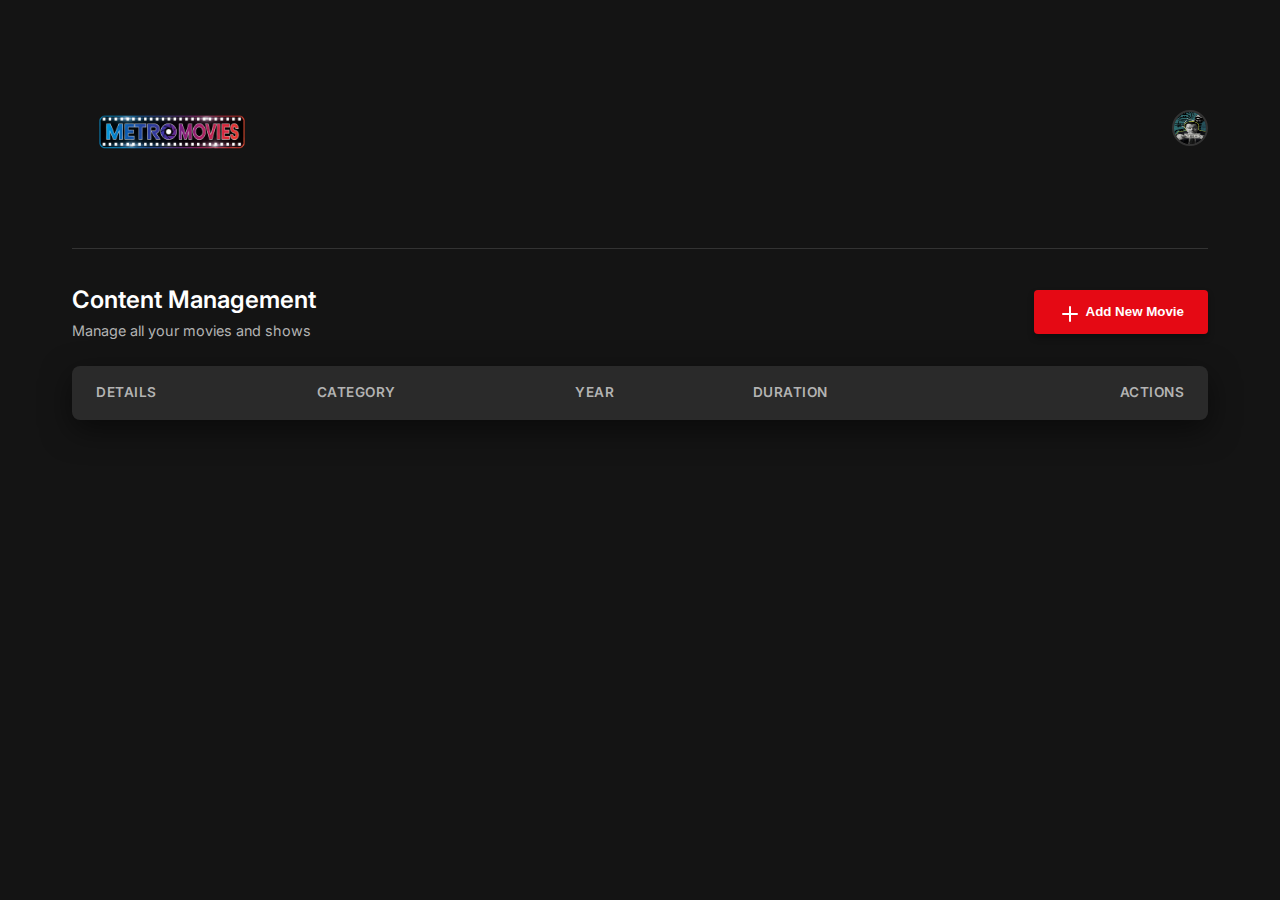
<file: AdminPanel/index.html>
<!DOCTYPE html>
<html lang="en">

<head>
    <meta charset="UTF-8">
    <meta name="viewport" content="width=device-width, initial-scale=1.0">
    <title>Metro Movies - Admin Dashboard</title>
    <link rel="stylesheet" href="style.css">
</head>

<body>

    <div class="admin-container">

        <header>
            <div class="logo-section">
                <img src="logo.png" alt="Metro Movies Logo" class="admin-logo">
            </div>
            <div class="user-info" style="position: relative;">
                <img src="../Interface MainPage/images/Leonardo.jpeg" id="profileTrigger"
                    style="width:36px; height:36px; border-radius:50%; border:2px solid #333; cursor: pointer;"
                    alt="Admin" onclick="toggleProfileMenu()">

                <div id="profileDropdown" class="profile-dropdown">
                    <div class="dropdown-item">Account Settings</div>
                    <div class="dropdown-item">Help Center</div>
                    <div class="dropdown-divider"></div>
                    <div class="dropdown-item text-red" onclick="window.location.href='../index.html'">Sign Out</div>
                </div>
            </div>
        </header>

        <div class="actions-bar">
            <div>
                <h2 style="font-weight: 600;">Content Management</h2>
                <p style="color: var(--text-muted); font-size: 0.9rem;">Manage all your movies and shows</p>
            </div>
            <button class="btn-primary" onclick="toggleForm()">
                <svg width="20" height="20" fill="none" stroke="currentColor" stroke-width="2" stroke-linecap="round"
                    stroke-linejoin="round">
                    <line x1="12" y1="5" x2="12" y2="19"></line>
                    <line x1="5" y1="12" x2="19" y2="12"></line>
                </svg>
                Add New Movie
            </button>
        </div>

        <div class="table-container">
            <table>
                <thead>
                    <tr>
                        <th>Details</th>
                        <th>Category</th>
                        <th>Year</th>
                        <th>Duration</th>
                        <th style="text-align: right;">Actions</th>
                    </tr>
                </thead>
                <tbody id="moviesTableBody">

                </tbody>
            </table>
        </div>

    </div>


    <div id="addMovieForm">
        <div class="modal-content">
            <h2 id="formTitle">Add New Content from library</h2>

            <input type="hidden" id="movieId">

            <div style="display: grid; grid-template-columns: 1fr 1fr; gap: 10px;">
                <div class="form-group">
                    <label>Title</label>
                    <input type="text" id="title" class="form-input" placeholder="e.g. Inception">
                </div>
                <div class="form-group">
                    <label>Tagline (for Hero)</label>
                    <input type="text" id="tagline" class="form-input" placeholder="The biggest heist...">
                </div>
            </div>

            <div class="form-group">
                <label>Description</label>
                <textarea id="description" class="form-input" placeholder="Synopsis..."></textarea>
            </div>

            <div style="display: grid; grid-template-columns: 1fr 1fr; gap: 10px;">
                <div class="form-group">
                    <label>Poster Image (Upload)</label>
                    <input type="file" id="poster_file" class="form-input" accept="image/*">
                    <input type="hidden" id="poster_url">
                </div>
                <div class="form-group">
                    <label>YouTube Link (Main/Full)</label>
                    <input type="text" id="video_url_input" class="form-input"
                        placeholder="https://www.youtube.com/watch?v=...">
                    <input type="hidden" id="video_id" class="form-input">
                </div>
            </div>

            <div class="form-group">
                <label>Preview Video (Hover) - Optional</label>
                <input type="text" id="preview_video_input" class="form-input"
                    placeholder="YouTube Link for Hover Preview">
                <input type="hidden" id="preview_video_id">
            </div>

            <div style="display: grid; grid-template-columns: 1fr 1fr 1fr 1fr; gap: 10px;">
                <div class="form-group">
                    <label>Category</label>
                    <input type="text" id="category" class="form-input" placeholder="Action">
                </div>
                <div class="form-group">
                    <label>Year</label>
                    <input type="number" id="release_year" class="form-input" value="2025">
                </div>
                <div class="form-group">
                    <label>Duration</label>
                    <input type="text" id="duration" class="form-input" placeholder="1h 50m">
                </div>
                <div class="form-group">
                    <label>Type</label>
                    <select id="type" class="form-input">
                        <option value="Movie">Movie</option>
                        <option value="TV Series">TV Series</option>
                    </select>
                </div>
            </div>

            <div style="display: grid; grid-template-columns: 1fr 1fr 1fr; gap: 10px;">
                <div class="form-group">
                    <label>Rating</label>
                    <input type="text" id="rating" class="form-input" placeholder="16+">
                </div>
                <div class="form-group">
                    <label>Quality</label>
                    <input type="text" id="quality" class="form-input" placeholder="4K">
                </div>
                <div class="form-group">
                    <label>IMDB Score</label>
                    <input type="text" id="imdb" class="form-input" placeholder="8.5">
                </div>
            </div>

            <div class="form-group">
                <label>Cast (comma separated)</label>
                <input type="text" id="cast" class="form-input" placeholder="Actor 1, Actor 2">
            </div>

            <div style="display: grid; grid-template-columns: 1fr 1fr; gap: 10px;">
                <div class="form-group">
                    <label>Genres</label>
                    <input type="text" id="genres" class="form-input" placeholder="Sci-Fi, Drama">
                </div>
                <div class="form-group">
                    <label>Moods</label>
                    <input type="text" id="moods" class="form-input" placeholder="Suspenseful, Exciting">
                </div>
            </div>

            <div style="display: grid; grid-template-columns: 1fr 1fr; gap: 10px;">
                <div class="form-group">
                    <label>Warnings</label>
                    <input type="text" id="warnings" class="form-input" placeholder="Violence, Language">
                </div>
                <div class="form-group">
                    <label>Seasons (if TV)</label>
                    <input type="number" id="seasons" class="form-input" value="0">
                </div>
            </div>

            <!-- Dynamic Episodes Section -->
            <div id="episodes-section" style="margin-top: 20px; border-top: 1px solid #333; padding-top: 20px;">
                <div style="display: flex; justify-content: space-between; align-items: center; margin-bottom: 10px;">
                    <label style="font-weight: 600; color: #fff;">Episodes / Clips</label>
                    <button type="button" class="btn-secondary" style="padding: 5px 10px; font-size: 0.8rem;"
                        onclick="addEpisodeField()">+ Add Episode</button>
                </div>
                <div id="episodes-list" style="display: flex; flex-direction: column; gap: 10px;">
                    <!-- Episode rows will be added here -->
                </div>
            </div>

            <div class="form-actions">
                <button class="btn-secondary" onclick="toggleForm()">Cancel</button>
                <button class="btn-primary" onclick="saveMovie()">Save Content</button>
            </div>
        </div>
    </div>

    <script src="script.js"></script>
    <script>
        // Update render function to match new design
        function renderMovies(movies) {
            const tbody = document.getElementById('moviesTableBody');
            tbody.innerHTML = '';

            if (movies.length === 0) {
                tbody.innerHTML = '<tr><td colspan="5" style="text-align:center; padding:3rem; color: #666;">No movies found. Start adding some!</td></tr>';
                return;
            }

            movies.forEach(movie => {
                const tr = document.createElement('tr');
                tr.innerHTML = `
                    <td>
                        <div style="display: flex; align-items: center; gap: 15px;">
                            <img src="${movie.poster_url}" class="movie-poster" onerror="this.src='https://via.placeholder.com/60x90?text=No+Img'">
                            <div>
                                <div class="movie-title">${movie.title}</div>
                                <div class="movie-meta">ID: ${movie.id}</div>
                            </div>
                        </div>
                    </td>
                    <td><span class="badge badge-cat">${movie.category}</span></td>
                    <td style="color: var(--text-muted);">${movie.release_year}</td>
                    <td style="color: var(--text-muted);">${movie.duration}</td>
                    <td>
                        <div class="action-btns" style="justify-content: flex-end;">
                            <button class="btn-icon btn-edit" title="Edit" onclick='editMovie(${JSON.stringify(movie)})'>
                                <svg xmlns="http://www.w3.org/2000/svg" width="18" height="18" viewBox="0 0 24 24" fill="none" stroke="currentColor" stroke-width="2" stroke-linecap="round" stroke-linejoin="round"><path d="M11 4H4a2 2 0 0 0-2 2v14a2 2 0 0 0 2 2h14a2 2 0 0 0 2-2v-7"></path><path d="M18.5 2.5a2.121 2.121 0 0 1 3 3L12 15l-4 1 1-4 9.5-9.5z"></path></svg>
                            </button>
                            <button class="btn-icon btn-delete" title="Delete" onclick="deleteMovie(${movie.id})">
                                <!-- Explicit Trash Can Icon -->
                                <svg xmlns="http://www.w3.org/2000/svg" width="18" height="18" viewBox="0 0 24 24" fill="none" stroke="currentColor" stroke-width="2" stroke-linecap="round" stroke-linejoin="round">
                                    <polyline points="3 6 5 6 21 6"></polyline>
                                    <path d="M19 6v14a2 2 0 0 1-2 2H7a2 2 0 0 1-2-2V6m3 0V4a2 2 0 0 1 2-2h4a2 2 0 0 1 2 2v2"></path>
                                    <line x1="10" y1="11" x2="10" y2="17"></line>
                                    <line x1="14" y1="11" x2="14" y2="17"></line>
                                </svg>
                            </button>
                        </div>
                    </td>
                `;
                tbody.appendChild(tr);
            });
        }

        // Ensure Modal Flex works
        const modal = document.getElementById('addMovieForm');
        // Override the simple display toggle to use flex for centering
        const _originalToggle = toggleForm;
        toggleForm = function () {
            if (modal.style.display === 'flex') {
                modal.style.display = 'none';
            } else {
                modal.style.display = 'flex';
                clearForm();
            }
        }

        const _editMovie = editMovie;
        editMovie = function (movie) {
            modal.style.display = 'flex';
            document.getElementById('formTitle').textContent = 'Edit Content';

            document.getElementById('movieId').value = movie.id || '';
            document.getElementById('title').value = movie.title || '';
            document.getElementById('tagline').value = movie.tagline || '';
            document.getElementById('description').value = movie.description || '';
            document.getElementById('poster_url').value = movie.poster_url || '';

            const vId = movie.video_id || '';
            document.getElementById('video_id').value = vId;
            document.getElementById('video_url_input').value = vId ? `https://www.youtube.com/watch?v=${vId}` : '';

            document.getElementById('category').value = movie.category || '';
            document.getElementById('release_year').value = movie.release_year || '2025';
            document.getElementById('duration').value = movie.duration || '';
            document.getElementById('type').value = movie.type || 'Movie';
            document.getElementById('rating').value = movie.rating || '16+';
            document.getElementById('quality').value = movie.quality || 'HD';
            document.getElementById('imdb').value = movie.imdb || '';
            document.getElementById('cast').value = movie.cast || '';
            document.getElementById('genres').value = movie.genres || '';
            document.getElementById('moods').value = movie.moods || '';
            document.getElementById('warnings').value = movie.warnings || '';
            document.getElementById('seasons').value = movie.seasons || '0';
        }

        // Profile Menu Toggle
        function toggleProfileMenu() {
            const dropdown = document.getElementById('profileDropdown');
            dropdown.classList.toggle('active');
        }

        // Close dropdown when clicking outside
        document.addEventListener('click', function (event) {
            const dropdown = document.getElementById('profileDropdown');
            const trigger = document.getElementById('profileTrigger');

            if (dropdown.classList.contains('active') &&
                !dropdown.contains(event.target) &&
                !trigger.contains(event.target)) {
                dropdown.classList.remove('active');
            }
        });

    </script>
</body>

</html>
</file>
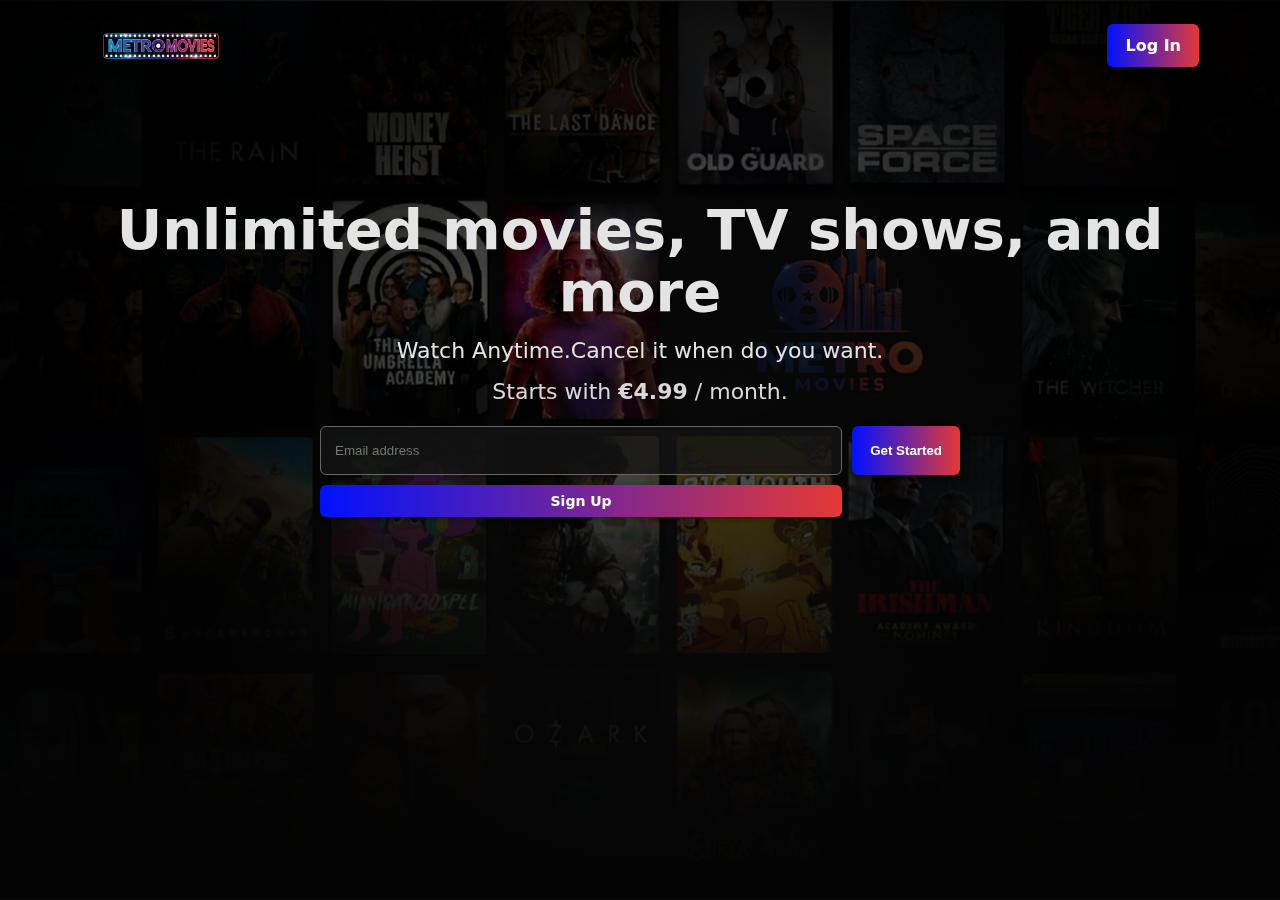
<file: UnLimited Movies,Tv Shows/index.html>
<!doctype html>
<html lang="sq">

<head>
  <meta charset="utf-8" />
  <meta name="viewport" content="width=device-width, initial-scale=1" />
  <title>Metro Movies</title>
  <link rel="stylesheet" href="style.css" />
</head>

<body>
  <div class="overlay"></div>

  <header class="nav">
    <div class="logo">
      <a href="/">
        <img src="logo.png" alt="Metro Movies Logo" class="logo-img" />
      </a>
    </div>
    <a href="../LoginForm/metromovies-loginform.html" class="btn btn-signin">Log In</a>
  </header>

  <main class="hero">
    <h1>Unlimited movies, TV shows, and more</h1>
    <p>Watch Anytime.Cancel it when do you want.</p>
    <p class="price">Starts with <strong>€4.99</strong> / month.</p>

    <form class="cta" id="emailForm">
      <input type="email" id="emailInput" placeholder="Email address" required />

      <button type="submit" class="btn btn-primary">Get Started</button>

      <a href="../SignupForm/signup.html" class="btn btn-login">Sign Up</a>
    </form>

    <script>
      document.getElementById('emailForm').addEventListener('submit', (e) => {
        e.preventDefault();
        const email = document.getElementById('emailInput').value;
        window.location.href = `../SignupForm/signup.html${email ? '?email=' + encodeURIComponent(email) : ''}`;
      });
    </script>
  </main>

  <footer class="foot">
    <small></small>
  </footer>
</body>

</html>
</file>
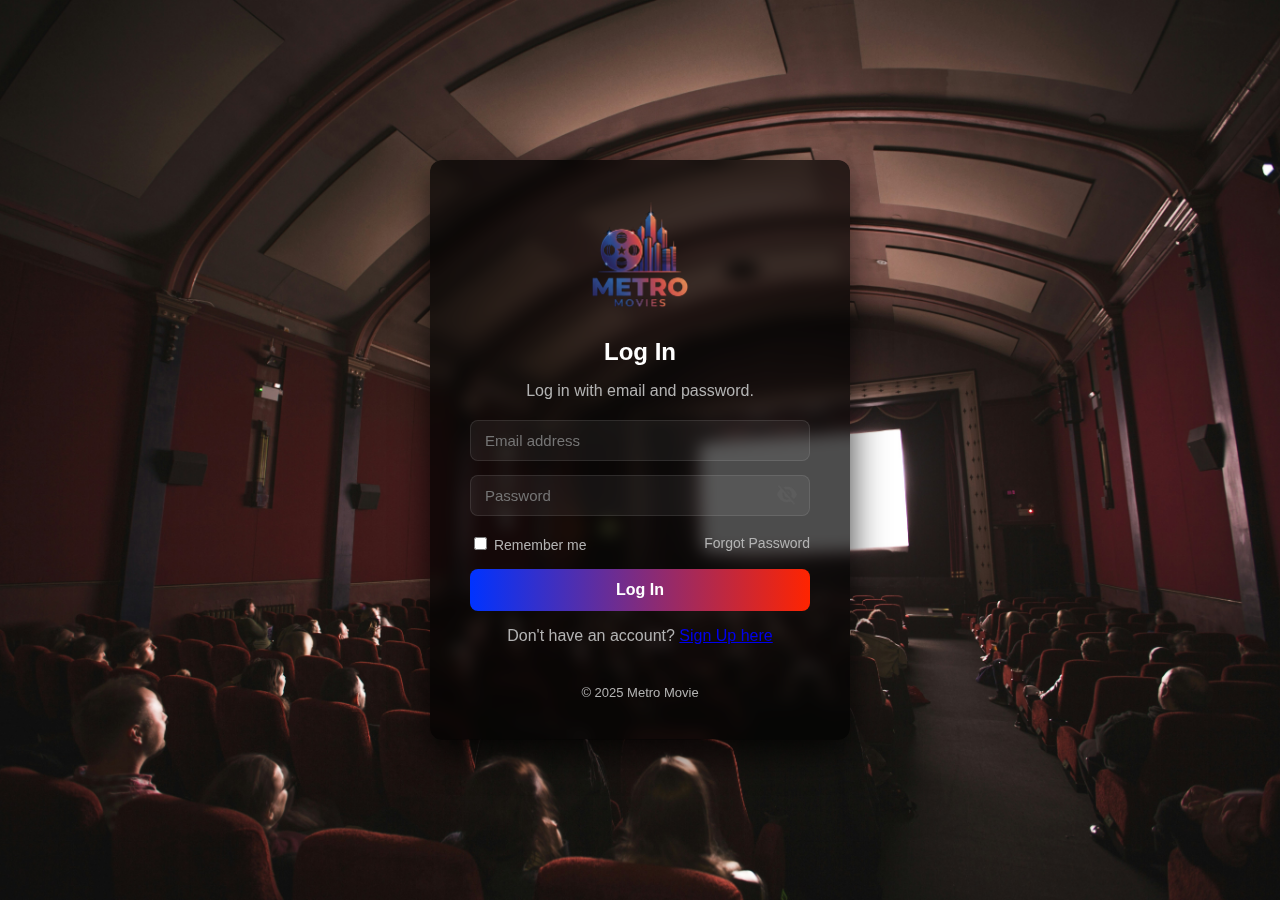
<file: LoginForm/metromovies-loginform.html>
<!DOCTYPE html>
<html lang="en">
<head>
  <meta charset="UTF-8">
  <meta name="viewport" content="width=device-width, initial-scale=1.0">
  <title>Metro Movies - Login</title> 
  <link rel="stylesheet" href="style.css">
</head>
<body>
    <div class="nf-container">
    
        <div class="nf-image-header">
            <img src="logo.png" alt="Metro Movies Logo" class="form-header-img">
        </div>
        
        <h2>Log In</h2>
        <p>Log in with email and password.</p>

        <form id="loginForm"> 
            
            <div class="field">
                <div class="input-wrap">
                    <input type="email" id="email" placeholder="Email address" required>
                </div>
                <div id="emailError" class="msg error" style="display:none;"></div>
            </div>

            <div class="field">
                <div class="input-wrap password-container"> <input type="password" id="password" placeholder="Password" required autocomplete="new-password"> <span class="toggle-password" id="hidePasswordIcon">
                        <img src="eye-close.png" alt="Hide Password" class="password-icon"> </span>

                    <span class="toggle-password hidden" id="showPasswordIcon">
                       <img src="eye-open.png" alt="Show Password" class="password-icon"> </span>
                    
                </div>
                <div id="passwordError" class="msg error" style="display:none;"></div>
            </div>

            <div class="checkbox-row">
                <label><input type="checkbox" id="remember"> Remember me</label>
                <a href="#" style="color:var(--muted);text-decoration:none;">Forgot Password</a>
            </div>
            
            <button type="submit" class="nf-btn">Log In</button>
            
            <div class="form-footer-link">
                <p>Don't have an account? <a href="../SignupForm/signup.html">Sign Up here</a></p> 
            </div>
            
            <footer>© 2025 Metro Movie</footer>
        </form>
    </div>
  <script src="script.js"></script>
</body>
</html>
</file>
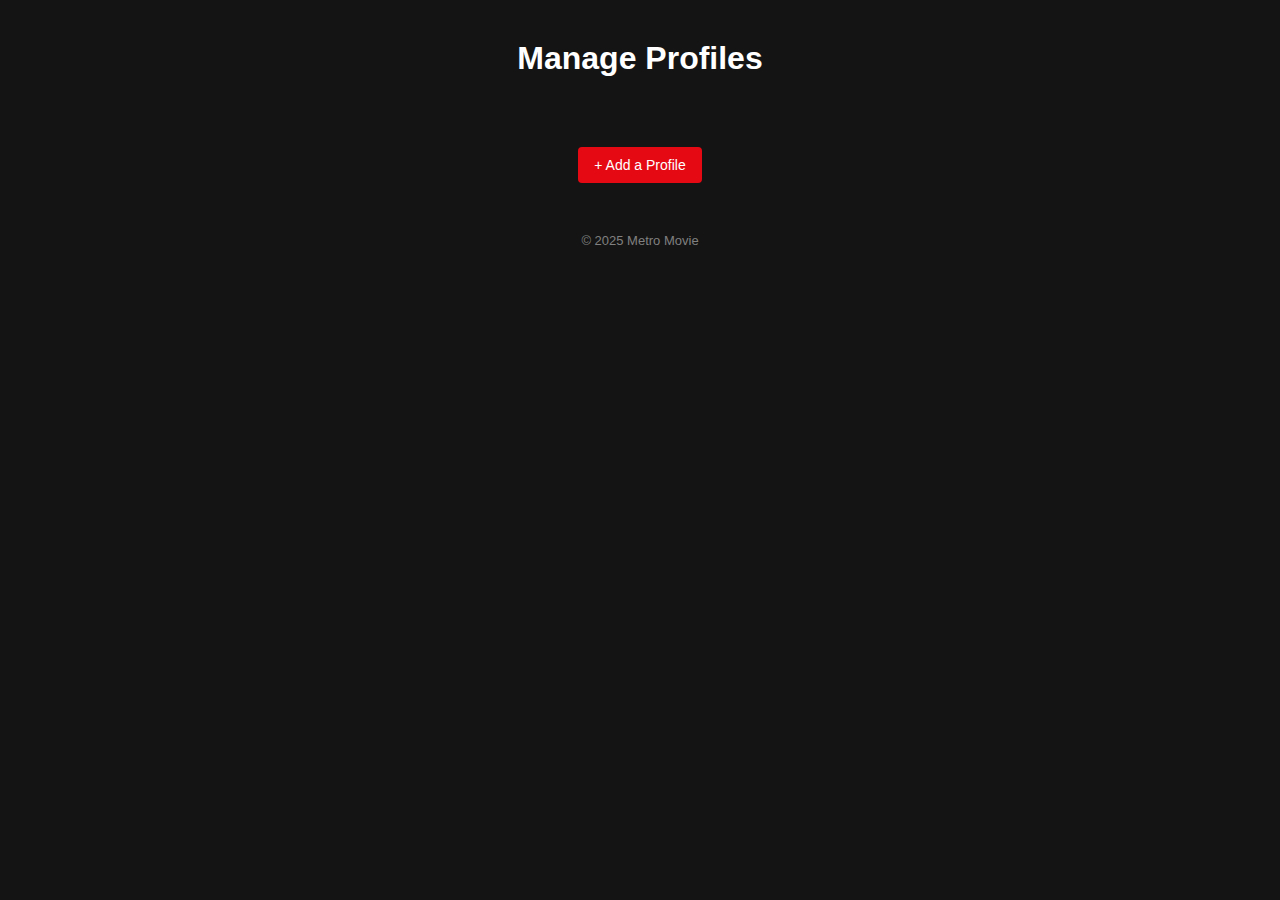
<file: ManageProfile/manageprofile.html>
<!DOCTYPE html>
<html lang="tr">
<head>
  <meta charset="UTF-8">
  <meta name="viewport" content="width=device-width, initial-scale=1.0">
  <link rel="stylesheet" href="style.css"> 
  <title>Manage Profiles - Metro Movies</title>
  <style>
  </style>
</head>
<body>
  <h1>Manage Profiles</h1>

  <div class="profiles" id="profileContainer"></div>

  <a href="../LoginForm/metromovies-loginform.html" class="add-profile-link">
    <button class="add-profile" id="addProfileBtn">+ Add a Profile</button>
</a>

  <footer>© 2025 Metro Movie</footer>

  <script>
</file>
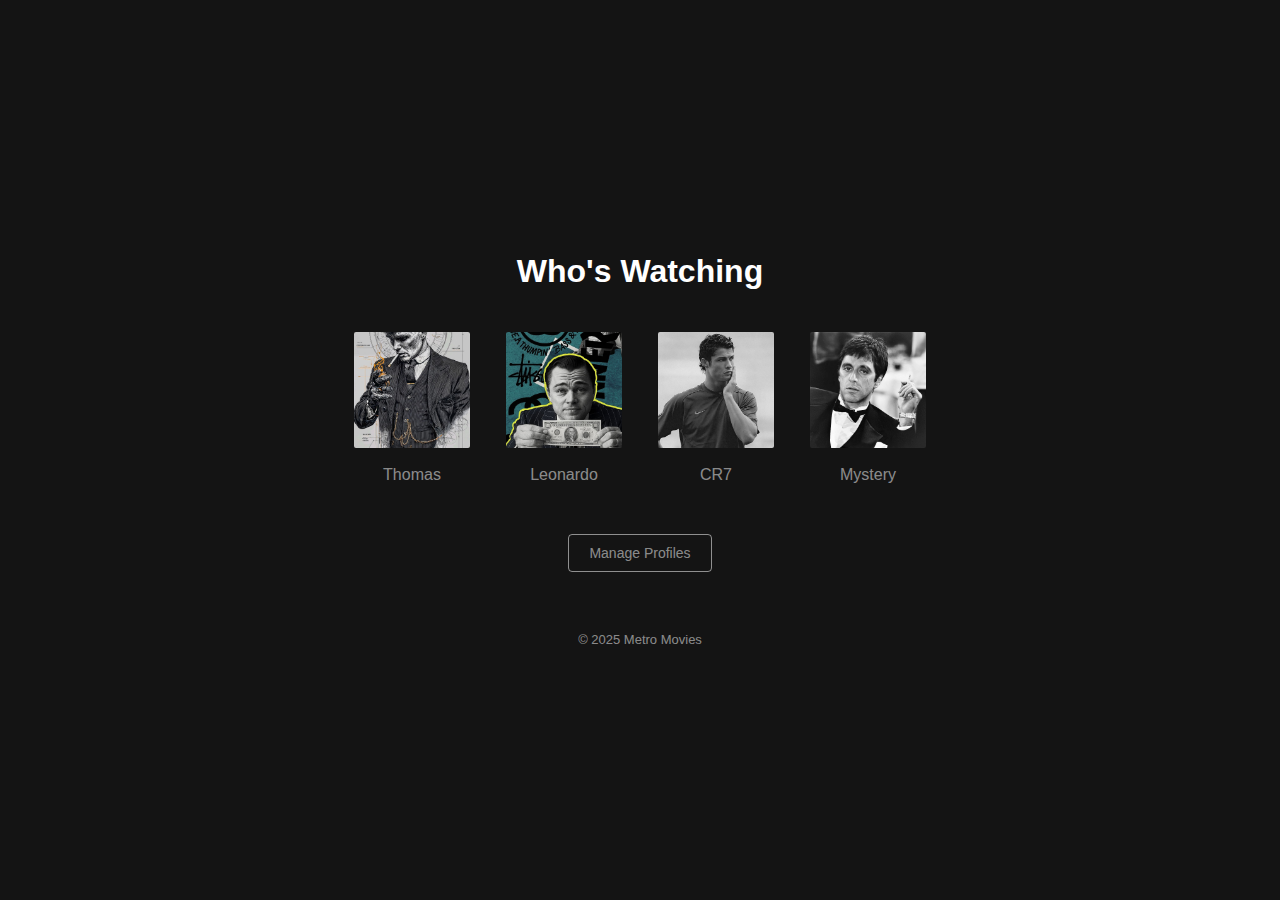
<file: WhosWatching/profile.html>
<!DOCTYPE html>
<html lang="tr">
<head>
  <meta charset="UTF-8">
  <meta name="viewport" content="width=device-width, initial-scale=1.0">
  <link rel="stylesheet" href="style.css"> 
  <title>Metro Movies - Who's Watching?</title>
  <style>
  </style>
</head>
<body>
  <h1>Who's Watching</h1>

  <div class="profiles">
    <div class="profile" data-name="Thomas">
      <img src="Peaky Blinders.jpeg" alt="Thomas">
      <div class="name">Thomas</div>
    </div>

    <div class="profile" data-name="Leonardo">
      <img src="Leonardo.jpeg" alt="Leonardo">
      <div class="name">Leonardo</div>
    </div>

    <div class="profile" data-name="CR7">
      <img src="Cr7.jpeg" alt="CR7">
      <div class="name">CR7</div>
    </div>

    <div class="profile" data-name="Mystery">
      <img src="_.jpeg" alt="Mystery">
      <div class="name">Mystery</div>
    </div>
  </div>

  <button id="manageBtn">Manage Profiles</button>

  <footer>© 2025 Metro Movies</footer>

  <script src="script.js"></script>
</body>
</html>
</file>
<file: AdminPanel/style.css>
@import url('https://fonts.googleapis.com/css2?family=Inter:wght@300;400;500;600;700&display=swap');

:root {
    --bg-color: #141414;
    --card-bg: #1f1f1f;
    --card-hover: #2a2a2a;
    --primary-red: #e50914;
    --primary-hover: #f40612;
    --text-main: #ffffff;
    --text-muted: #b3b3b3;
    --border-color: #333;
    --glass-bg: rgba(31, 31, 31, 0.85);
    --input-bg: #333;
}

* {
    box-sizing: border-box;
    margin: 0;
    padding: 0;
}

body {
    background-color: var(--bg-color);
    color: var(--text-main);
    font-family: 'Inter', sans-serif;
    line-height: 1.6;
    -webkit-font-smoothing: antialiased;
}


.admin-container {
    max-width: 1200px;
    margin: 0 auto;
    padding: 2rem;
}


header {
    display: flex;
    justify-content: space-between;
    align-items: center;
    margin-bottom: 2rem;
    padding-bottom: 1rem;
    border-bottom: 1px solid var(--border-color);
}

.admin-logo {
    height: 200px;

    width: auto;
    display: block;
}


.actions-bar {
    display: flex;
    justify-content: space-between;
    align-items: center;
    margin-bottom: 1.5rem;
}

.btn-primary {
    background-color: var(--primary-red);
    color: white;
    border: none;
    padding: 0.75rem 1.5rem;
    border-radius: 4px;
    font-weight: 600;
    cursor: pointer;
    transition: all 0.3s ease;
    display: flex;
    align-items: center;
    gap: 8px;
    box-shadow: 0 4px 6px rgba(0, 0, 0, 0.3);
}

.btn-primary:hover {
    background-color: var(--primary-hover);
    transform: translateY(-2px);
    box-shadow: 0 6px 12px rgba(229, 9, 20, 0.4);
}


.table-container {
    background-color: var(--card-bg);
    border-radius: 8px;
    overflow: hidden;
    box-shadow: 0 10px 30px rgba(0, 0, 0, 0.5);
}

table {
    width: 100%;
    border-collapse: collapse;
}

thead {
    background-color: rgba(255, 255, 255, 0.05);
}

th {
    text-align: left;
    padding: 1rem 1.5rem;
    font-size: 0.85rem;
    text-transform: uppercase;
    letter-spacing: 0.5px;
    color: var(--text-muted);
    font-weight: 600;
}

td {
    padding: 1rem 1.5rem;
    border-bottom: 1px solid var(--border-color);
    vertical-align: middle;
}

tr:last-child td {
    border-bottom: none;
}

tr:hover td {
    background-color: var(--card-hover);
}

.movie-poster {
    width: 60px;
    height: 90px;
    object-fit: cover;
    border-radius: 4px;
    box-shadow: 0 4px 8px rgba(0, 0, 0, 0.4);
    transition: transform 0.2s;
}

tr:hover .movie-poster {
    transform: scale(1.05);
}

.movie-title {
    font-weight: 600;
    font-size: 1rem;
    margin-bottom: 2px;
}

.movie-meta {
    font-size: 0.85rem;
    color: var(--text-muted);
}

.badge {
    padding: 4px 8px;
    border-radius: 4px;
    font-size: 0.75rem;
    font-weight: 600;
    text-transform: uppercase;
}

.badge-cat {
    background-color: rgba(255, 255, 255, 0.1);
    color: white;
}


.action-btns {
    display: flex;
    gap: 10px;
}

.btn-icon {
    width: 32px;
    height: 32px;
    border-radius: 50%;
    border: none;
    cursor: pointer;
    display: flex;
    justify-content: center;
    align-items: center;
    transition: all 0.2s;
}

.btn-edit {
    background-color: rgba(255, 255, 255, 0.1);
    color: white;
}

.btn-edit:hover {
    background-color: white;
    color: black;
}

.btn-delete {
    background-color: rgba(229, 9, 20, 0.2);
    color: var(--primary-red);
}

.btn-delete:hover {
    background-color: var(--primary-red);
    color: white;
}


#addMovieForm {
    position: fixed;
    top: 0;
    left: 0;
    width: 100%;
    height: 100%;
    background: rgba(0, 0, 0, 0.8);
    backdrop-filter: blur(5px);
    z-index: 1000;
    display: none;

    justify-content: center;
    align-items: center;
}

.modal-content {
    background: var(--card-bg);
    width: 100%;
    max-width: 600px;
    /* Increased width */
    max-height: 85vh;
    /* Max height */
    overflow-y: auto;
    /* Scrollable */
    padding: 2rem;
    border-radius: 12px;
    box-shadow: 0 20px 50px rgba(0, 0, 0, 0.5);
    border: 1px solid var(--border-color);
    position: relative;
    animation: slideUp 0.3s ease-out;
}

@keyframes slideUp {
    from {
        opacity: 0;
        transform: translateY(20px);
    }

    to {
        opacity: 1;
        transform: translateY(0);
    }
}

.modal-content h2 {
    margin-bottom: 1.5rem;
    font-weight: 600;
    color: var(--text-main);
}

.form-group {
    margin-bottom: 1.25rem;
}

.form-group label {
    display: block;
    margin-bottom: 0.5rem;
    font-size: 0.85rem;
    color: var(--text-muted);
    font-weight: 500;
}

.form-input {
    width: 100%;
    padding: 10px 12px;
    background: var(--input-bg);
    border: 1px solid transparent;
    border-radius: 4px;
    color: white;
    font-family: inherit;
    transition: all 0.2s;
}

.form-input:focus {
    outline: none;
    border-color: var(--primary-red);
    background: #404040;
}

/* Custom File Input Styling */
input[type="file"]::file-selector-button {
    background-color: #333;
    color: white;
    border: 1px solid #555;
    padding: 8px 12px;
    border-radius: 4px;
    cursor: pointer;
    margin-right: 10px;
    transition: all 0.2s;
}

input[type="file"]::file-selector-button:hover {
    background-color: #444;
    border-color: var(--primary-red);
}

textarea.form-input {
    resize: vertical;
    min-height: 80px;
}

.form-actions {
    display: flex;
    justify-content: flex-end;
    gap: 12px;
    margin-top: 2rem;
}

.btn-secondary {
    background: transparent;
    border: 1px solid var(--border-color);
    color: var(--text-main);
    padding: 0.75rem 1.5rem;
    border-radius: 4px;
    cursor: pointer;
    font-weight: 600;
}

.btn-secondary:hover {
    border-color: white;
}

/* Profile Dropdown */
.profile-dropdown {
    position: absolute;
    top: 50px;
    right: 0;
    width: 200px;
    background-color: var(--card-bg);
    border: 1px solid var(--border-color);
    border-radius: 4px;
    box-shadow: 0 4px 12px rgba(0, 0, 0, 0.5);
    display: none;
    flex-direction: column;
    z-index: 1001;
    overflow: hidden;
}

.profile-dropdown.active {
    display: flex;
    animation: fadeIn 0.15s ease-out;
}

.dropdown-item {
    padding: 12px 16px;
    font-size: 0.9rem;
    color: var(--text-main);
    cursor: pointer;
    transition: background-color 0.2s;
}

.dropdown-item:hover {
    background-color: var(--card-hover);
}

.dropdown-divider {
    height: 1px;
    background-color: var(--border-color);
    margin: 4px 0;
}

.text-red {
    color: var(--primary-red);
}

.text-red:hover {
    background-color: rgba(229, 9, 20, 0.1);
}

@keyframes fadeIn {
    from {
        opacity: 0;
        transform: translateY(-10px);
    }

    to {
        opacity: 1;
        transform: translateY(0);
    }
}
</file>
<file: UnLimited Movies,Tv Shows/style.css>
* {
  box-sizing: border-box;
  margin: 0;
  padding: 0;
}

html,
body {
  height: 100%;
}

body {
  background-image: url("image.png");
  background-size: cover;
  background-position: center;
  background-repeat: no-repeat;
  background-attachment: fixed;
  font-family: system-ui, -apple-system, Segoe UI, Roboto, Arial, sans-serif;
  color: #e4e4e4;
  min-height: 100dvh;
  position: relative;
}

:root {

  --btn-start-color: #0011ff;

  --btn-end-color: #e53935;

  --logo-color-blue: #3b82f6;
}

.overlay {
  position: fixed;
  inset: 0;
  background:
    radial-gradient(50% 100% at 50% 0%, rgba(0, 0, 0, 0.1), rgba(0, 0, 0, 0.9)),
    linear-gradient(to top, rgba(42, 42, 42, 0.85) 0%, rgba(0, 0, 0, 0.2) 60%, rgba(0, 0, 0, 0.85) 100%);
  pointer-events: none;
  z-index: 0;
}

.nav {
  max-width: 1150px;
  margin: 0 auto;
  padding: 24px 16px;
  display: flex;
  justify-content: space-between;
  align-items: center;
  position: relative;
  z-index: 1;
}

.logo {
  font-weight: 800;
  letter-spacing: 1px;

  color: var(--logo-color-blue);
  font-size: 28px;
}


.hero {
  max-width: 1150px;
  margin: 12vh auto 0;
  padding: 0 16px 48px;
  text-align: center;
  position: relative;
  z-index: 1;
}

.hero h1 {
  font-size: clamp(28px, 5vw, 56px);
  line-height: 1.1;
  font-weight: 800;
}

.hero p {
  margin-top: 16px;
  font-size: clamp(16px, 2.2vw, 22px);
}

.price {
  opacity: 0.95;
}

.cta {
  margin-top: 22px;
  display: grid;
  grid-template-columns: 1fr auto;
  gap: 10px;
  max-width: 640px;
  margin-left: auto;
  margin-right: auto;
}

.cta input {
  padding: 16px 14px;
  border: 1px solid #666;
  border-radius: 6px;
  background: rgba(20, 20, 20, 0.8);
  color: #fff;
  outline: none;
}

.btn {
  display: inline-flex;
  align-items: center;
  justify-content: center;
  padding: 12px 18px;
  border-radius: 6px;
  text-decoration: none;
  font-weight: 700;
  border: none;
  cursor: pointer;
  transition: transform 0.2s ease, box-shadow 0.2s ease;
}

.btn-primary,
.btn-signin {
  background: linear-gradient(90deg, var(--btn-start-color) 0%, var(--btn-end-color) 100%);
  color: #fff;
  font-weight: 700;
  border: none;
  box-shadow: 0 4px 10px rgba(0, 0, 0, 0.4);
}

.btn-primary:hover,
.btn-signin:hover {

  background: linear-gradient(90deg, #4d23a3 0%, #c4312e 100%);
  transform: scale(1.02);
  filter: none;
}

.btn-login {

  display: inline-block;
  padding: 8px 18px;
  background: linear-gradient(90deg, var(--btn-start-color) 0%, var(--btn-end-color) 100%);
  color: #fff;
  border: none;
  border-radius: 6px;
  text-decoration: none;
  font-weight: 600;
  font-size: 14px;
  cursor: pointer;
  box-shadow: 0 2px 5px rgba(0, 0, 0, 0.3);
  transition: background 0.3s ease, transform 0.2s ease;
}

.btn-login:hover {
  background: linear-gradient(90deg, #4d23a3 0%, #c4312e 100%);
  transform: scale(1.05);
}

.foot {
  position: relative;
  z-index: 1;
  text-align: center;
  padding: 40px 16px;
  opacity: 0.8;
}

@media (max-width: 520px) {
  .cta {
    grid-template-columns: 1fr;
  }
}

.nav .logo {
  height: 40px;
  width: 160px;
  display: flex;
  align-items: center;
  justify-content: flex-start;
  font-size: 0;
  font-weight: normal;
  letter-spacing: 0;
}

.logo-img {
  max-height: 100%;
  width: 100%;
  object-fit: contain;
  display: block;
  vertical-align: middle;
}
</file>
<file: LoginForm/style.css>
:root {
  --bg: #141414;
  --card: rgba(0,0,0,0.7);
  --muted: #b3b3b3;
  --accent: #0033ff;
  --glass: rgba(255,255,255,0.05);
}
* { box-sizing: border-box; }
body {
  margin: 0;
  font-family: "Inter", Arial, sans-serif;
  
  background: url("./image.jpg") no-repeat;
  
  background-size: cover;
  background-position: center;
  color: #fff;
  display: flex;
  align-items: center;
  justify-content: center;
  min-height: 100vh;
  padding: 20px;
}
.nf-container {
  background: var(--card); 
  padding: 40px; 
  border-radius: 12px;
  width: 100%;
  max-width: 420px; 
  box-shadow: 0 12px 36px rgba(0,0,0,0.8);
 
  backdrop-filter: blur(8px); 
}
.nf-logo {
  font-size: 34px;
  font-weight: 800;
  color: var(--accent);
  letter-spacing: 2px;
  text-align: center;
  margin-bottom: 24px;
}
h2 {
  text-align: center;
  margin-bottom: 6px;
}
p {
  text-align: center;
  color: var(--muted);
  margin-bottom: 20px;
}
form { display: flex; flex-direction: column; }
.field { margin-bottom: 14px; }
.input-wrap {
  background: var(--glass);
  border: 1px solid rgba(255,255,255,0.1);
  border-radius: 8px;
  padding: 10px 12px;
  display: flex;
  align-items: center;
  
  position: relative; 
}
.input-wrap input {
  background: transparent;
  border: none;
  outline: none;
  color: white;
  flex: 1;
  font-size: 15px;
  
  
  padding-right: 25px; 
}
.pw-toggle {
  
  background: transparent;
  border: none;
  color: var(--muted);
  cursor: pointer;
  font-size: 13px;
}


.toggle-password {
    position: absolute;
    right: 12px;
    top: 50%;
    transform: translateY(-50%);
    cursor: pointer;
    z-index: 10;
    line-height: 0; 
}

.password-icon {
    width: 20px; 
    height: 20px;
    display: block;
   
}

.hidden {
    display: none !important;
}


.checkbox-row {
  display: flex;
  justify-content: space-between;
  align-items: center;
  font-size: 14px;
  color: var(--muted);
  margin-top: 4px;
}

.nf-image-header {
    text-align: center;
    margin-bottom: 24px;
}
.form-header-img {
    max-width: 100px; 
    height: auto;
    display: block;
    margin: 0 auto;
    border-radius: 4px;
}
.nf-btn {
  background: linear-gradient(90deg, var(--accent), #ff2400);
  color: #fff;
  border: none;
  border-radius: 8px;
  padding: 12px;
  font-weight: bold;
  cursor: pointer;
  margin-top: 16px;
  font-size: 16px;
}
.nf-btn:disabled {
  opacity: 0.7;
  cursor: not-allowed;
}
.msg {
  margin-top: 12px;
  text-align: center;
  font-size: 14px;
}
.msg.error { color: #ff7b7b; }
.msg.success { color: #8fe39a; }
footer {
  margin-top: 20px;
  text-align: center;
  font-size: 13px;
  color: var(--muted);
}
</file>
<file: ManageProfile/style.css>
:root {
      --bg: #141414;
      --text: #fff;
      --muted: #808080;
      --hover: #e50914;
    }

    * { box-sizing: border-box; margin: 0; padding: 0; }

    body {
      background: var(--bg);
      color: var(--text);
      font-family: "Inter", Arial, sans-serif;
      display: flex;
      flex-direction: column;
      align-items: center;
      min-height: 100vh;
      padding-top: 40px;
    }

    h1 {
      font-size: 2rem;
      margin-bottom: 30px;
      font-weight: 600;
    }

    .profiles {
      display: flex;
      gap: 32px;
      flex-wrap: wrap;
      justify-content: center;
    }

    .profile {
      text-align: center;
      position: relative;
    }

    .profile img {
      width: 120px;
      height: 120px;
      border-radius: 4px;
      object-fit: cover;
      border: 2px solid var(--muted);
      transition: border 0.3s;
    }

    .profile:hover img {
      border: 2px solid var(--hover);
    }

    .name {
      margin-top: 8px;
      font-size: 16px;
      color: var(--muted);
    }

    .actions {
      margin-top: 10px;
      display: flex;
      justify-content: center;
      gap: 8px;
    }

    .btn {
      background: transparent;
      border: 1px solid var(--muted);
      color: var(--muted);
      padding: 6px 10px;
      border-radius: 4px;
      cursor: pointer;
      font-size: 12px;
      transition: all 0.3s;
    }

    .btn:hover {
      color: #fff;
      border-color: #fff;
    }

    .add-profile {
      background: var(--hover);
      border: none;
      color: #fff;
      padding: 10px 16px;
      font-size: 14px;
      border-radius: 4px;
      margin-top: 40px;
      cursor: pointer;
      transition: background 0.3s;
    }

    .add-profile:hover {
      background: #b00610;
    }

    footer {
      margin-top: 50px;
      color: var(--muted);
      font-size: 13px;
    }
</file>
<file: WhosWatching/style.css>
:root {
  --bg: #141414;
  --text: #ffffff;
  --muted: #ffffff86;
  --hover: #e50914;
}

* {
  box-sizing: border-box;
  margin: 0;
  padding: 0;
}

body {
  background: var(--bg);
  color: var(--text);
  font-family: "Inter", Arial, sans-serif;
  display: flex;
  flex-direction: column;
  justify-content: center;
  align-items: center;
  min-height: 100vh;
}

h1 {
  font-size: 2rem;
  margin-bottom: 40px;
  font-weight: 600;
}

.profiles {
  display: flex;
  gap: 32px;
  flex-wrap: wrap;
  justify-content: center;
}

.profile {
  text-align: center;
  transition: transform 0.3s;
  cursor: pointer;
}

.profile:hover {
  transform: scale(1.1);
}

.profile img {
  width: 120px;
  height: 120px;
  border-radius: 4px;
  object-fit: cover;
  border: 2px solid transparent;
  transition: border 0.3s;
}

.profile:hover img {
  border: 2px solid var(--hover);
}

.name {
  margin-top: 12px;
  font-size: 16px;
  color: var(--muted);
}

.profile:hover .name {
  color: #fff;
}

button {
  margin-top: 50px;
  background: transparent;
  border: 1px solid var(--muted);
  color: var(--muted);
  padding: 10px 20px;
  border-radius: 4px;
  cursor: pointer;
  font-size: 14px;
  transition: all 0.3s;
}

button:hover {
  border-color: #fff;
  color: #fff;
}

footer {
  margin-top: 60px;
  color: var(--muted);
  font-size: 13px;
}
</file>
